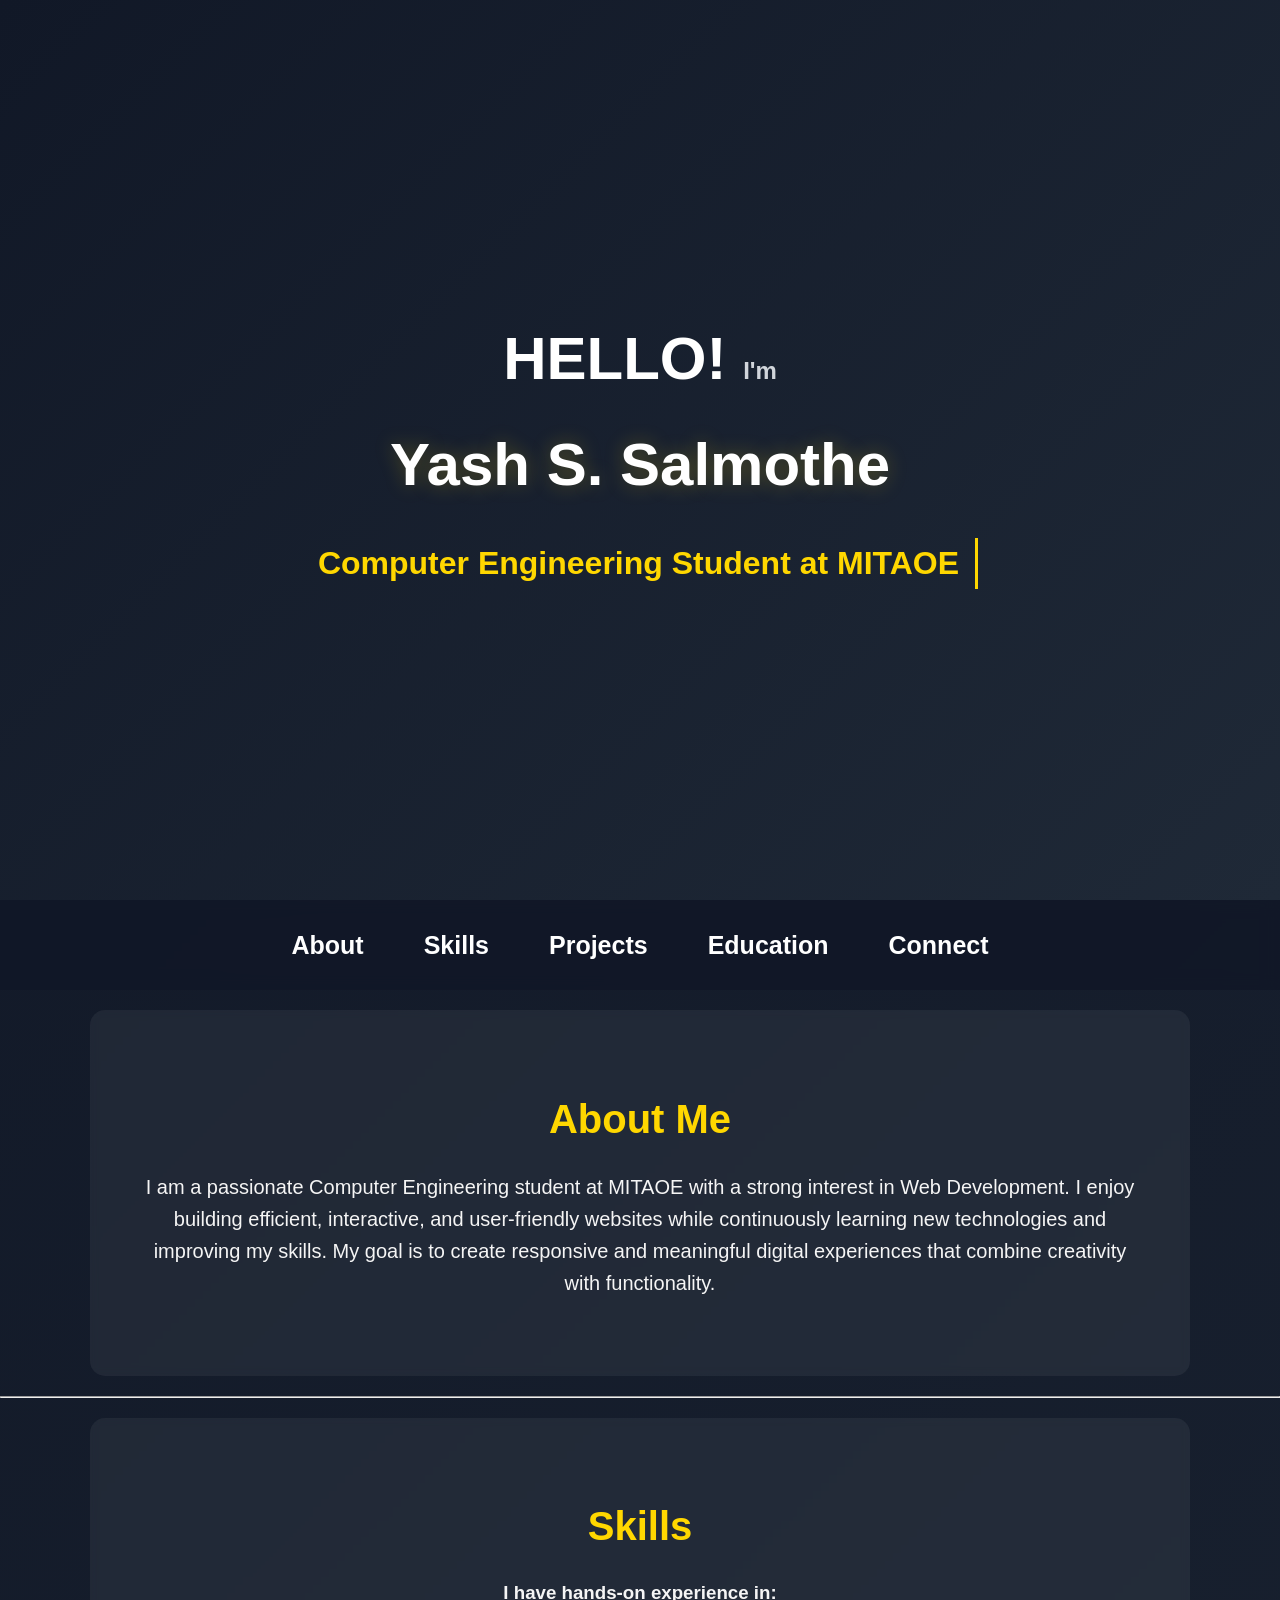
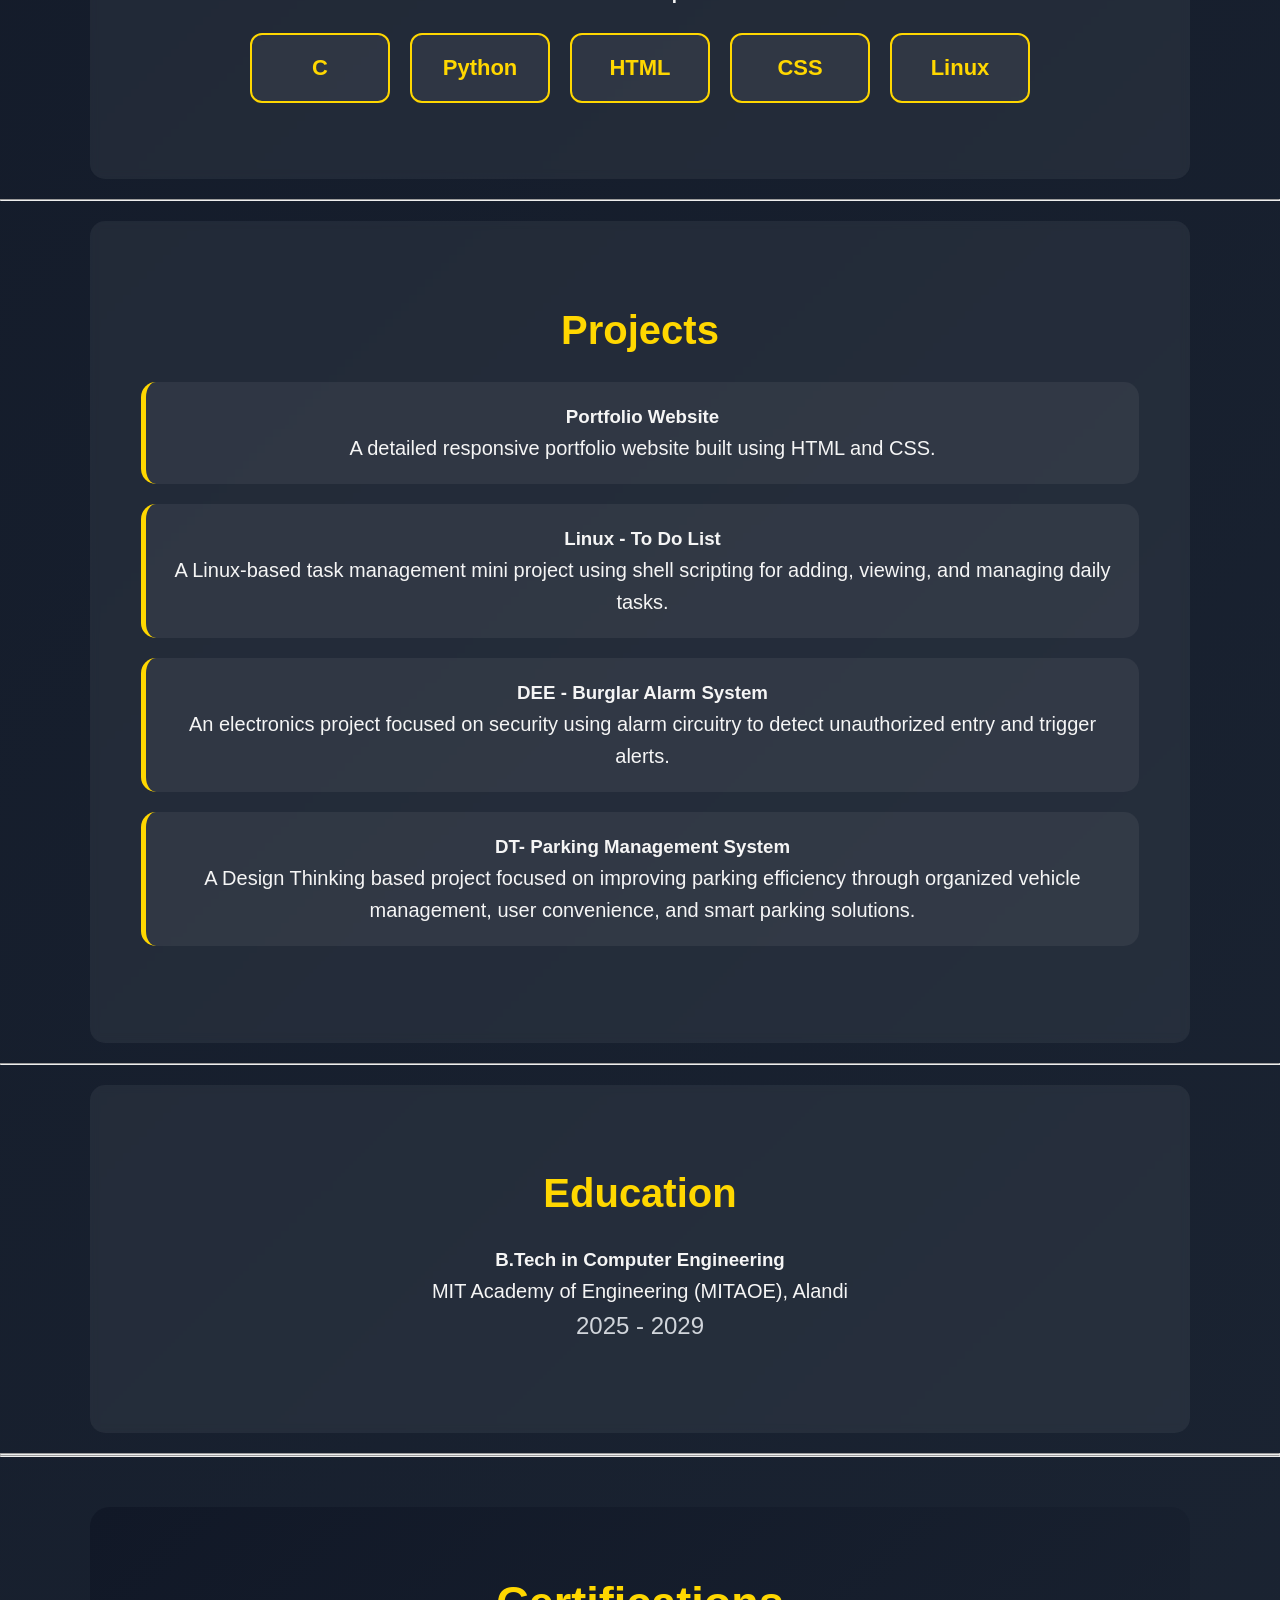
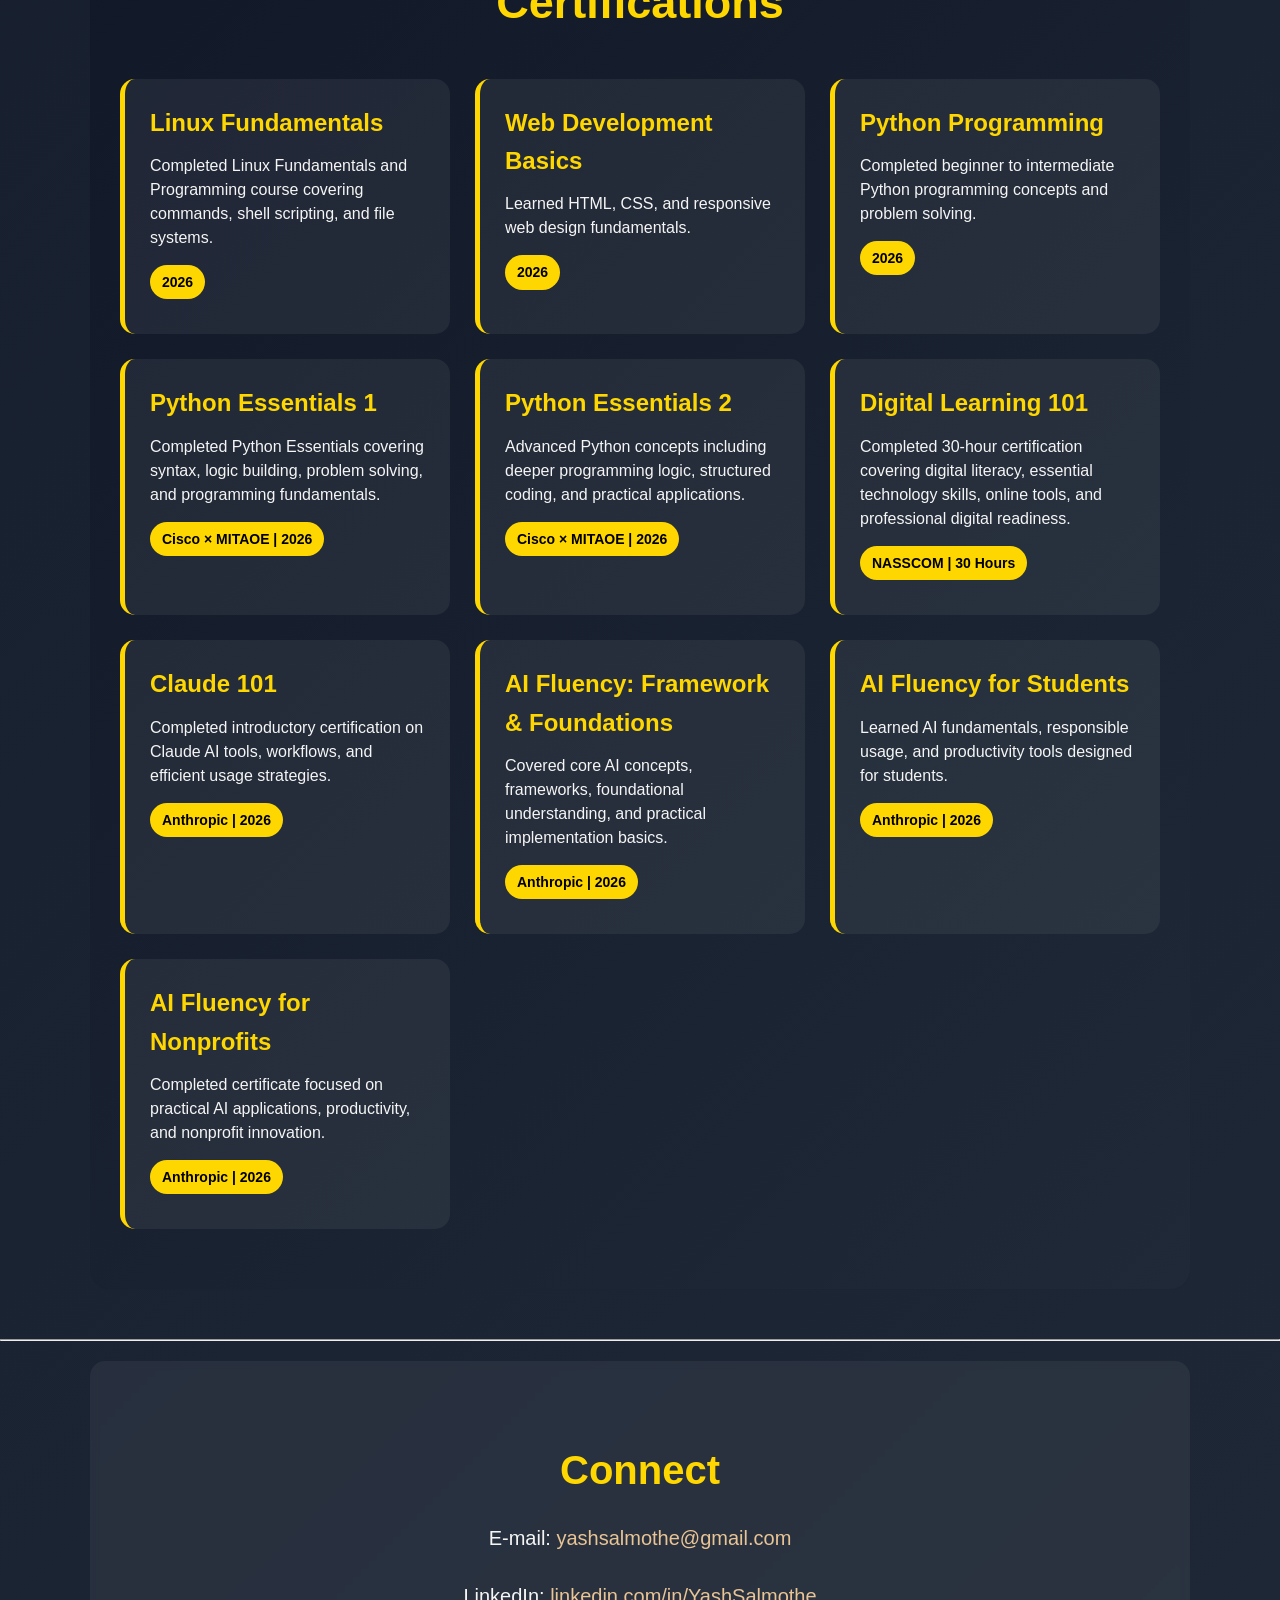
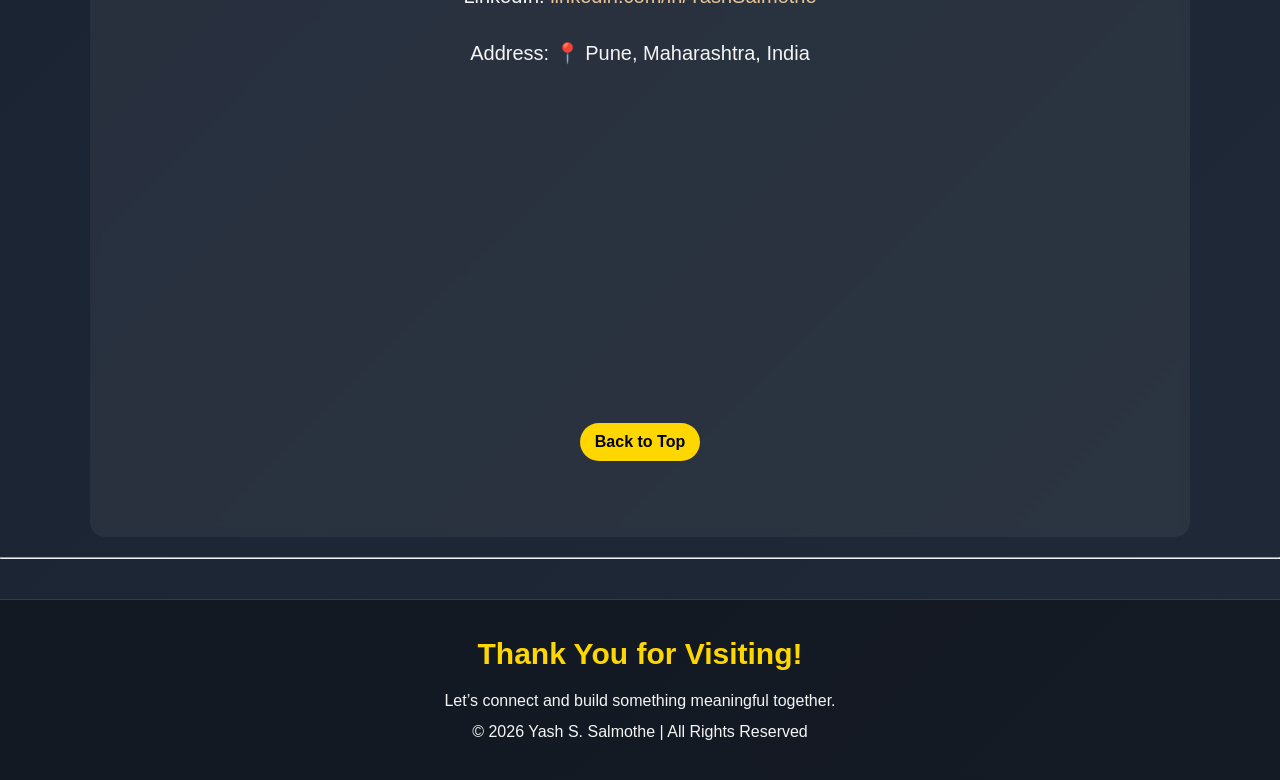
<file: index.html>
<!DOCTYPE html>
<html lang="en">

<head>
    <meta charset="UTF-8">
    <meta name="viewport" content="width=device-width, initial-scale=1.0">
    <title>YASHSS.com</title>
    <link rel="stylesheet" href="Y.css">
</head>

<body>

    <header>
        <h1>HELLO! <span class="im">I'm</span></h1>
        <h1 id="YashS">
            Yash S. Salmothe
        </h1>
        <style>
            h1:hover {
                color: gold;
            }
        </style>
        <h3>Computer Engineering Student at MITAOE</h3>


    </header>

    <nav>
        <a href="#about">About</a>
        <a href="#skills">Skills</a>
        <a href="#projects">Projects</a>
        <a href="#ed">Education</a>
        <a href="#contact">Connect</a>
    </nav>

    <section id="about">
        <h2>About Me</h2>
        <p>
            I am a passionate Computer Engineering student at MITAOE with a strong interest in Web Development.
            I enjoy building efficient, interactive, and user-friendly websites while continuously learning new
            technologies and improving my skills.
            My goal is to create responsive and meaningful digital experiences that combine creativity with
            functionality.
        </p>
    </section>
    <hr>
    <section id="skills">
        <h2>Skills</h2>
        <h3>I have hands-on experience in:</h3>

        <div class="skills-container">
            <div class="skill-card">C</div>
            <div class="skill-card">Python</div>
            <div class="skill-card">HTML</div>
            <div class="skill-card">CSS</div>
            <div class="skill-card">Linux</div>
        </div>

    </section>
    <hr>
    <section id="projects">
        <h2>Projects</h2>
        <div>
            <h3>Portfolio Website</h3>
            <p>A detailed responsive portfolio website built using HTML and CSS.</p>
        </div>

        <div>
            <h3>Linux - To Do List</h3>
            <p>A Linux-based task management mini project using shell scripting for adding, viewing, and managing daily
                tasks.</p>
        </div>

        <div>
            <h3>DEE - Burglar Alarm System</h3>
            <p>An electronics project focused on security using alarm circuitry to detect unauthorized entry and trigger
                alerts.</p>
        </div>
        <div>
            <h3>DT- Parking Management System</h3>
            <p>A Design Thinking based project focused on improving parking efficiency through organized vehicle
                management, user convenience, and smart parking solutions.</p>
        </div>

    </section>
    <hr>
    <section id="ed">
        <h2>Education</h2>

        <div class="edu-card">
            <h3>B.Tech in Computer Engineering</h3>
            <p>MIT Academy of Engineering (MITAOE), Alandi</p>
            <span>2025 - 2029</span>
        </div>
    </section>
    <hr>
    <!-- CERTIFICATIONS that i have completed -->
    <hr>

    <section id="certifications" class="cert-section">
        <h2>Certifications</h2>

        <div class="cert-container">
            <!-- REPLACE ONLY THE CONTENT INSIDE cert-container WITH THIS -->

            <div class="cert-container">

                <!-- ROW 1 : Original 3 -->
                <div class="cert-card">
                    <h3>Linux Fundamentals</h3>
                    <p>Completed Linux Fundamentals and Programming course covering commands, shell scripting, and file
                        systems.</p>
                    <span>2026</span>
                </div>

                <div class="cert-card">
                    <h3>Web Development Basics</h3>
                    <p>Learned HTML, CSS, and responsive web design fundamentals.</p>
                    <span>2026</span>
                </div>

                <div class="cert-card">
                    <h3>Python Programming</h3>
                    <p>Completed beginner to intermediate Python programming concepts and problem solving.</p>
                    <span>2026</span>
                </div>

                <!-- ROW 2 : Cisco Python (2 cards) -->
                <div class="cert-card">
                    <h3>Python Essentials 1</h3>
                    <p>Completed Python Essentials covering syntax, logic building, problem solving, and programming
                        fundamentals.</p>
                    <span>Cisco × MITAOE | 2026</span>
                </div>

                <div class="cert-card">
                    <h3>Python Essentials 2</h3>
                    <p>Advanced Python concepts including deeper programming logic, structured coding, and practical
                        applications.</p>
                    <span>Cisco × MITAOE | 2026</span>
                </div>

                <!-- ROW 3 : NASSCOM -->
                <div class="cert-card">
                    <h3>Digital Learning 101</h3>
                    <p>Completed 30-hour certification covering digital literacy, essential technology skills, online
                        tools, and professional digital readiness.</p>
                    <span>NASSCOM | 30 Hours</span>
                </div>

                <!--  Anthropic  -->

                <div class="cert-card">
                    <h3>Claude 101</h3>
                    <p>Completed introductory certification on Claude AI tools, workflows, and efficient usage
                        strategies.</p>
                    <span>Anthropic | 2026</span>
                </div>

                <div class="cert-card">
                    <h3>AI Fluency: Framework & Foundations</h3>
                    <p>Covered core AI concepts, frameworks, foundational understanding, and practical implementation
                        basics.</p>
                    <span>Anthropic | 2026</span>
                </div>

                <div class="cert-card">
                    <h3>AI Fluency for Students</h3>
                    <p>Learned AI fundamentals, responsible usage, and productivity tools designed for students.</p>
                    <span>Anthropic | 2026</span>
                </div>

                <div class="cert-card">
                    <h3>AI Fluency for Nonprofits</h3>
                    <p>Completed certificate focused on practical AI applications, productivity, and nonprofit
                        innovation.</p>
                    <span>Anthropic | 2026</span>
                </div>

            </div>
        </div>
    </section>
    <hr>
    <section id="contact">
        <h2>Connect</h2>
        <p>E-mail: <a href="mailto:yashsalmothe@gmail.com" target="_blank">yashsalmothe@gmail.com</a></p>
        <br>
        <p>LinkedIn: <a href="https://in.linkedin.com/in/yash-salmothe-974140374"
                target="_blank">linkedin.com/in/YashSalmothe</a></p>
        <br>
        <p>Address: 📍 Pune, Maharashtra, India</p>
        <br>
        <iframe src="https://www.google.com/maps?q=Pune,Maharashtra&output=embed" width="100%" height="300"
            style="border:0; border-radius:10px;" allowfullscreen="" loading="lazy">
        </iframe>
        <br>
        <a href="#"><button>Back to Top</button></a>
    </section>
    <hr>

</body>

<footer>
    <h3>Thank You for Visiting!</h3>
    <p>Let’s connect and build something meaningful together.</p>
    <p>© 2026 Yash S. Salmothe | All Rights Reserved</p>
</footer>

</html>
</file>
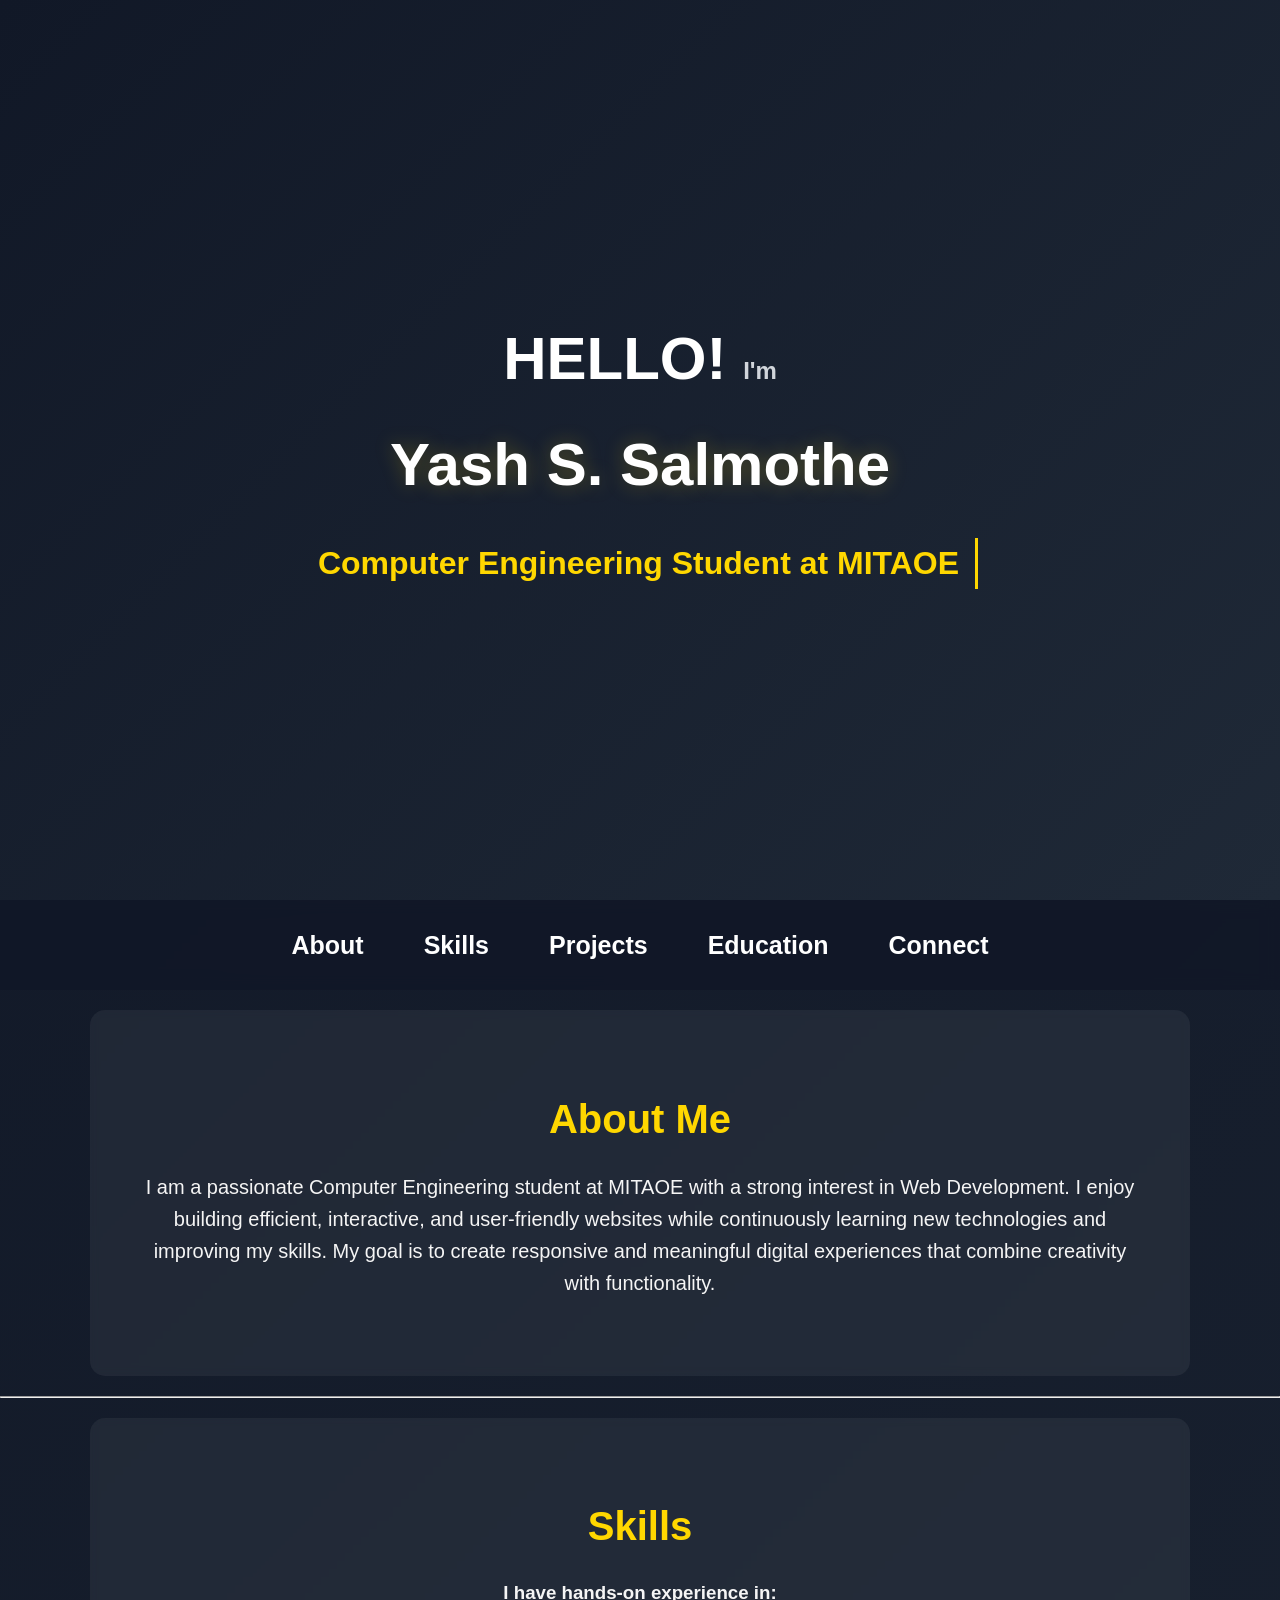
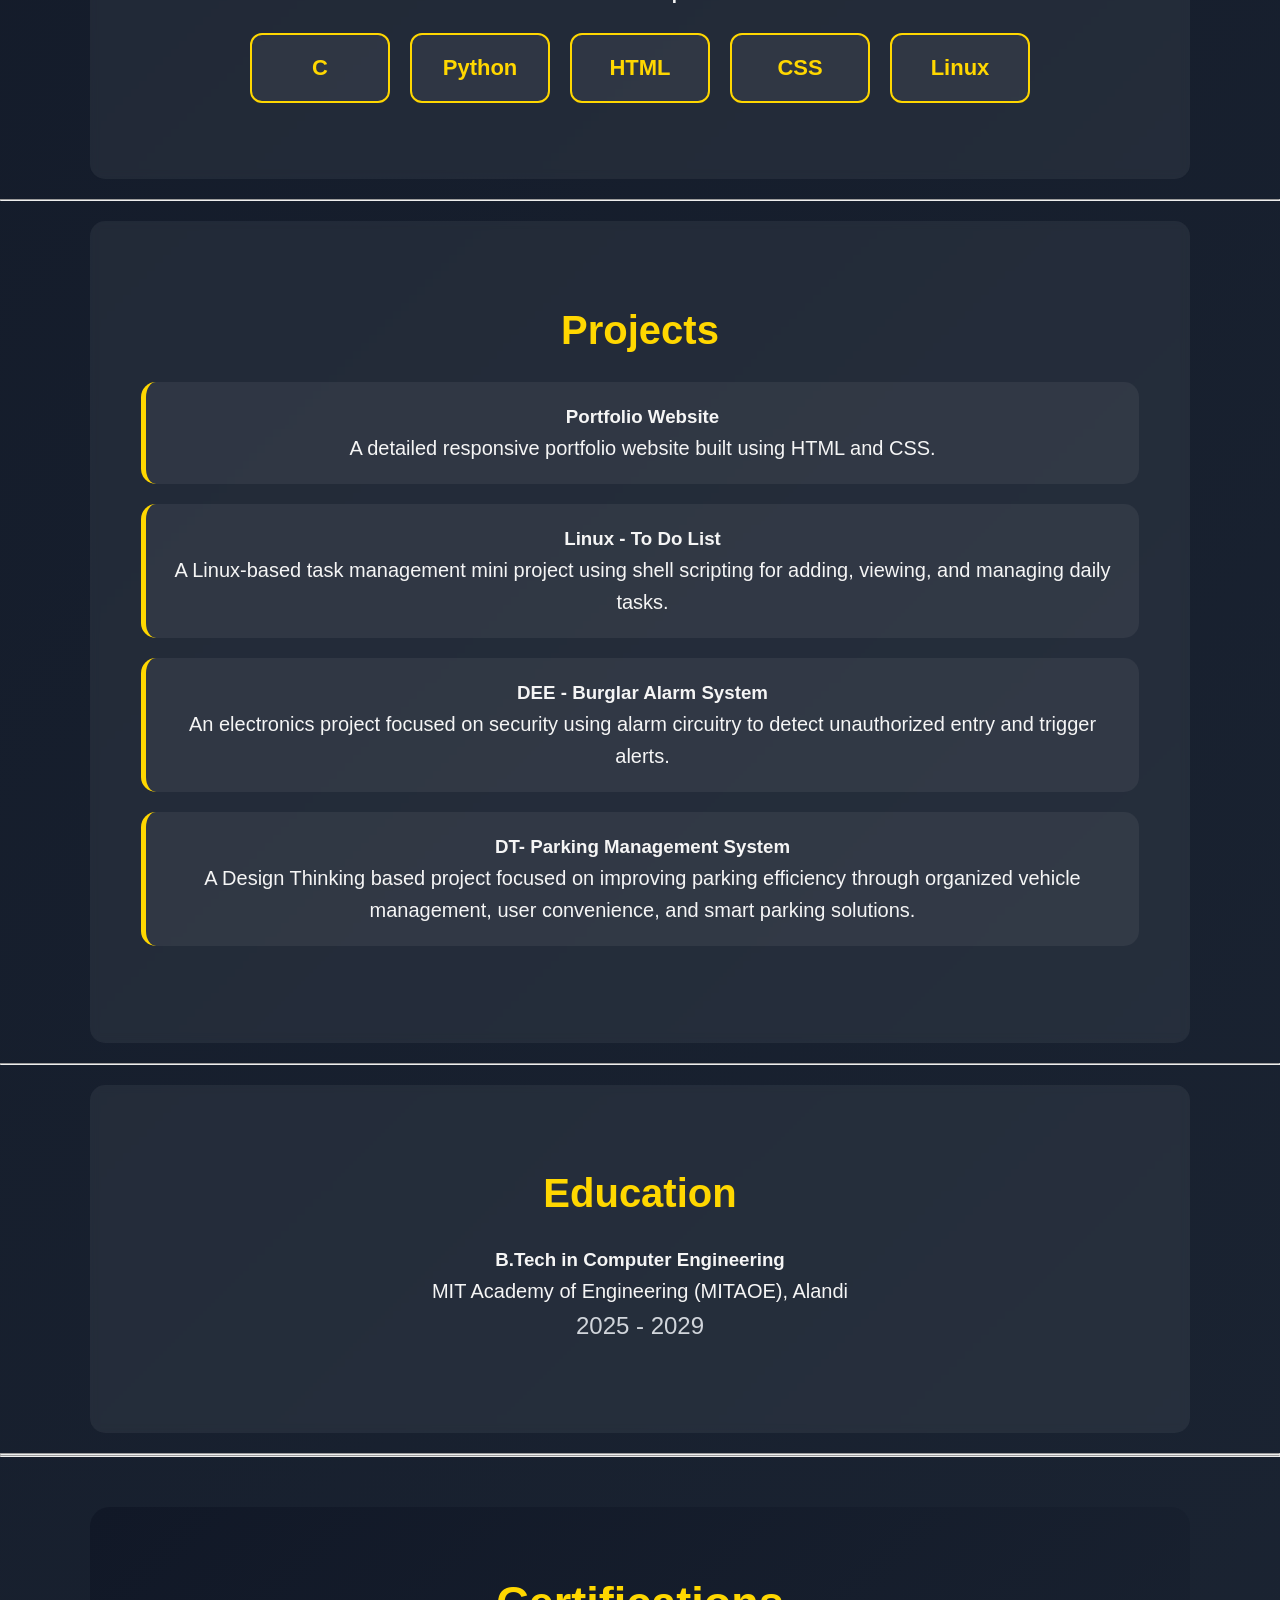
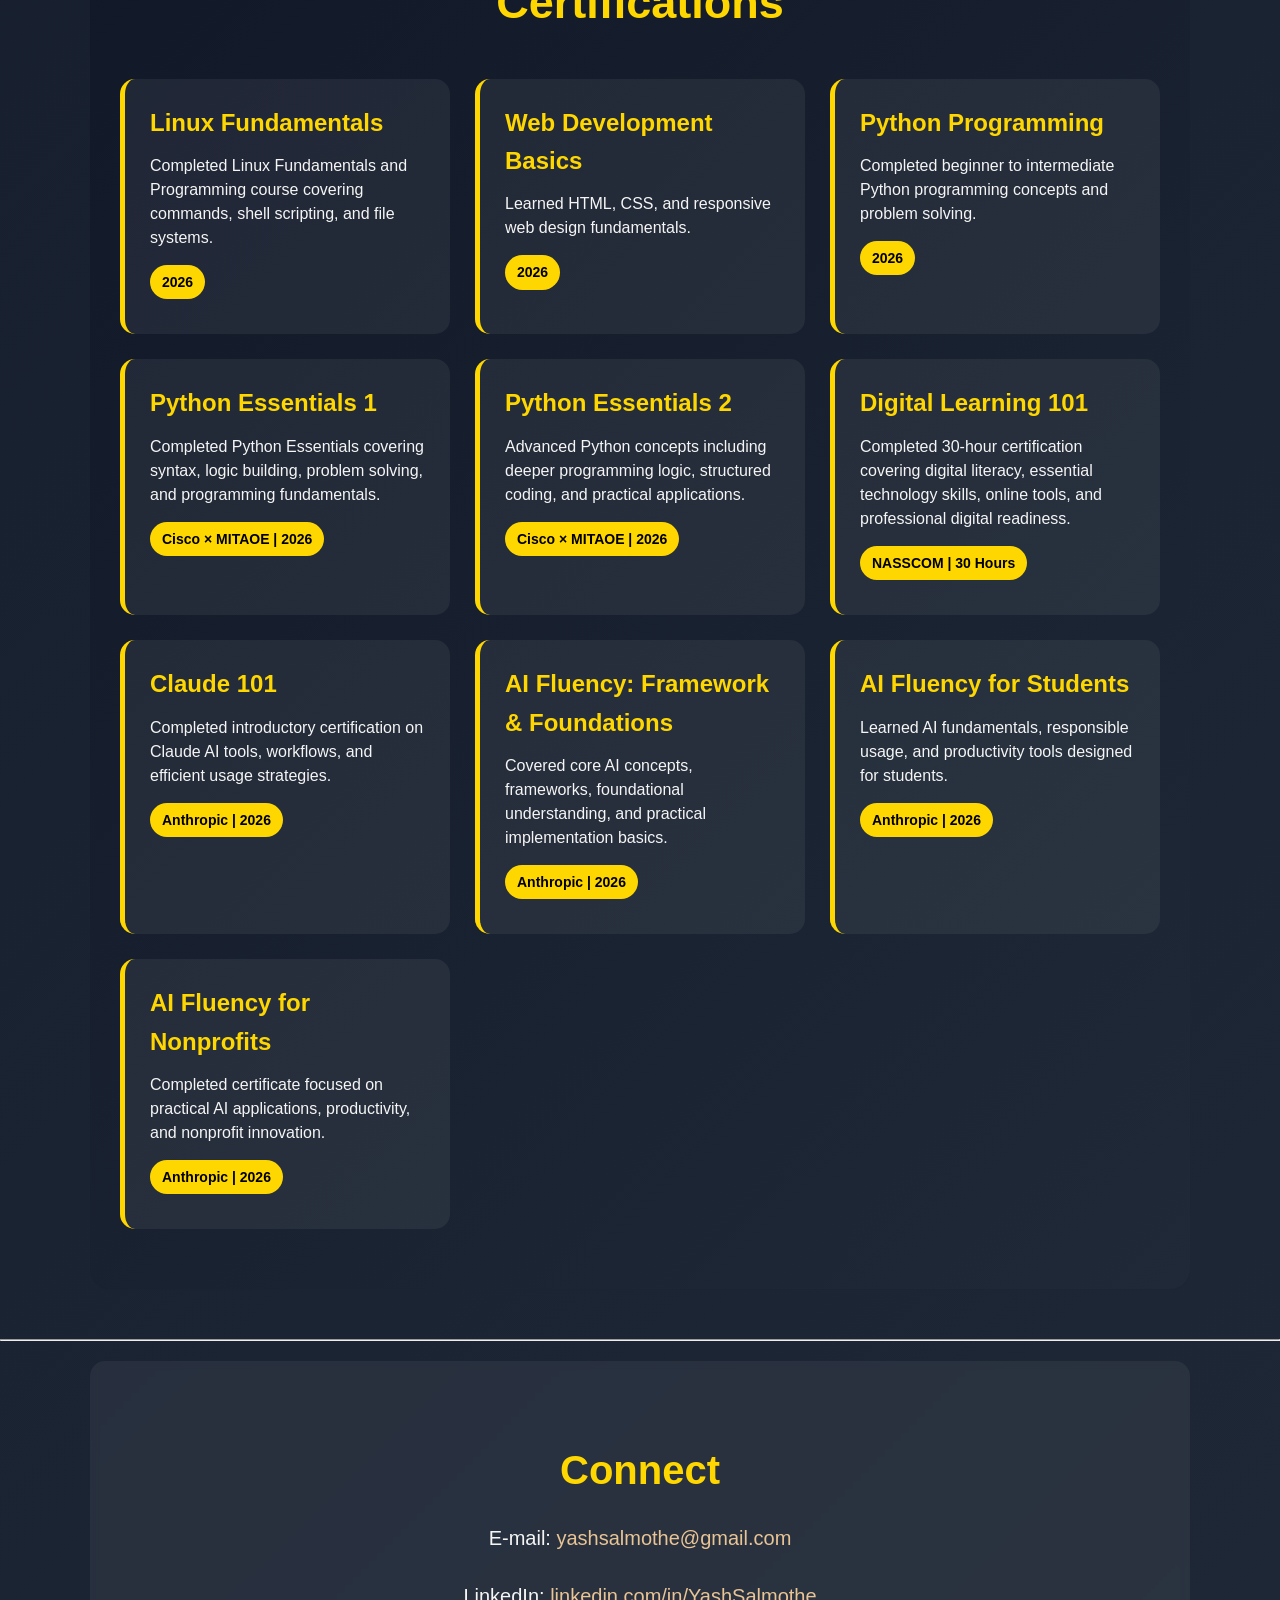
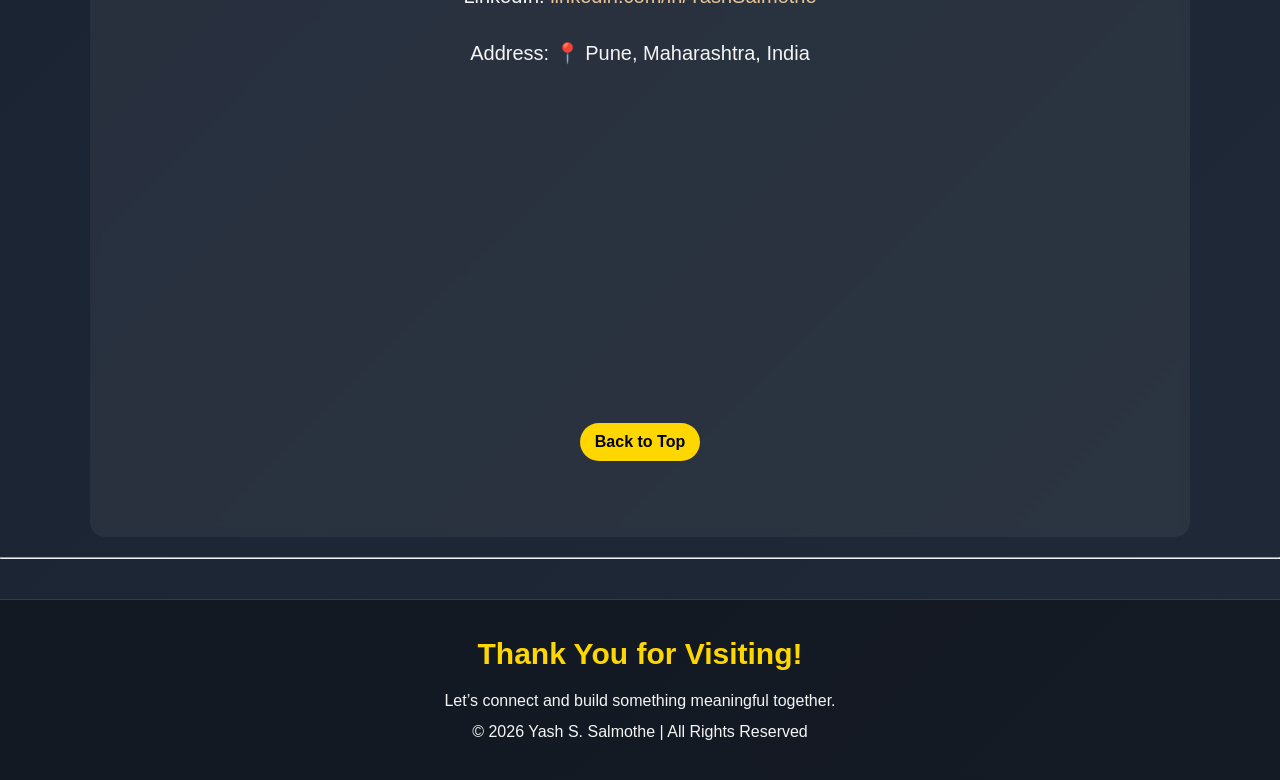
<file: Y.html>
<!DOCTYPE html>
<html lang="en">

<head>
    <meta charset="UTF-8">
    <meta name="viewport" content="width=device-width, initial-scale=1.0">
    <title>YASHSS.com</title>
    <link rel="stylesheet" href="Y.css">
</head>

<body>

    <header>
        <h1>HELLO! <span class="im">I'm</span></h1>
        <h1 id="YashS">
            Yash S. Salmothe
        </h1>
        <style>
            h1:hover {
                color: gold;
            }
        </style>
        <h3>Computer Engineering Student at MITAOE</h3>


    </header>

    <nav>
        <a href="#about">About</a>
        <a href="#skills">Skills</a>
        <a href="#projects">Projects</a>
        <a href="#ed">Education</a>
        <a href="#contact">Connect</a>
    </nav>

    <section id="about">
        <h2>About Me</h2>
        <p>
            I am a passionate Computer Engineering student at MITAOE with a strong interest in Web Development.
            I enjoy building efficient, interactive, and user-friendly websites while continuously learning new
            technologies and improving my skills.
            My goal is to create responsive and meaningful digital experiences that combine creativity with
            functionality.
        </p>
    </section>
    <hr>
    <section id="skills">
        <h2>Skills</h2>
        <h3>I have hands-on experience in:</h3>

        <div class="skills-container">
            <div class="skill-card">C</div>
            <div class="skill-card">Python</div>
            <div class="skill-card">HTML</div>
            <div class="skill-card">CSS</div>
            <div class="skill-card">Linux</div>
        </div>

    </section>
    <hr>
    <section id="projects">
        <h2>Projects</h2>
        <div>
            <h3>Portfolio Website</h3>
            <p>A detailed responsive portfolio website built using HTML and CSS.</p>
        </div>

        <div>
            <h3>Linux - To Do List</h3>
            <p>A Linux-based task management mini project using shell scripting for adding, viewing, and managing daily
                tasks.</p>
        </div>

        <div>
            <h3>DEE - Burglar Alarm System</h3>
            <p>An electronics project focused on security using alarm circuitry to detect unauthorized entry and trigger
                alerts.</p>
        </div>
        <div>
            <h3>DT- Parking Management System</h3>
            <p>A Design Thinking based project focused on improving parking efficiency through organized vehicle
                management, user convenience, and smart parking solutions.</p>
        </div>

    </section>
    <hr>
    <section id="ed">
        <h2>Education</h2>

        <div class="edu-card">
            <h3>B.Tech in Computer Engineering</h3>
            <p>MIT Academy of Engineering (MITAOE), Alandi</p>
            <span>2025 - 2029</span>
        </div>
    </section>
    <hr>
    <!-- CERTIFICATIONS that i have completed -->
    <hr>

    <section id="certifications" class="cert-section">
        <h2>Certifications</h2>

        <div class="cert-container">
            <!-- REPLACE ONLY THE CONTENT INSIDE cert-container WITH THIS -->

            <div class="cert-container">

                <!-- ROW 1 : Original 3 -->
                <div class="cert-card">
                    <h3>Linux Fundamentals</h3>
                    <p>Completed Linux Fundamentals and Programming course covering commands, shell scripting, and file
                        systems.</p>
                    <span>2026</span>
                </div>

                <div class="cert-card">
                    <h3>Web Development Basics</h3>
                    <p>Learned HTML, CSS, and responsive web design fundamentals.</p>
                    <span>2026</span>
                </div>

                <div class="cert-card">
                    <h3>Python Programming</h3>
                    <p>Completed beginner to intermediate Python programming concepts and problem solving.</p>
                    <span>2026</span>
                </div>

                <!-- ROW 2 : Cisco Python (2 cards) -->
                <div class="cert-card">
                    <h3>Python Essentials 1</h3>
                    <p>Completed Python Essentials covering syntax, logic building, problem solving, and programming
                        fundamentals.</p>
                    <span>Cisco × MITAOE | 2026</span>
                </div>

                <div class="cert-card">
                    <h3>Python Essentials 2</h3>
                    <p>Advanced Python concepts including deeper programming logic, structured coding, and practical
                        applications.</p>
                    <span>Cisco × MITAOE | 2026</span>
                </div>

                <!-- ROW 3 : NASSCOM -->
                <div class="cert-card">
                    <h3>Digital Learning 101</h3>
                    <p>Completed 30-hour certification covering digital literacy, essential technology skills, online
                        tools, and professional digital readiness.</p>
                    <span>NASSCOM | 30 Hours</span>
                </div>

                <!--  Anthropic  -->

                <div class="cert-card">
                    <h3>Claude 101</h3>
                    <p>Completed introductory certification on Claude AI tools, workflows, and efficient usage
                        strategies.</p>
                    <span>Anthropic | 2026</span>
                </div>

                <div class="cert-card">
                    <h3>AI Fluency: Framework & Foundations</h3>
                    <p>Covered core AI concepts, frameworks, foundational understanding, and practical implementation
                        basics.</p>
                    <span>Anthropic | 2026</span>
                </div>

                <div class="cert-card">
                    <h3>AI Fluency for Students</h3>
                    <p>Learned AI fundamentals, responsible usage, and productivity tools designed for students.</p>
                    <span>Anthropic | 2026</span>
                </div>

                <div class="cert-card">
                    <h3>AI Fluency for Nonprofits</h3>
                    <p>Completed certificate focused on practical AI applications, productivity, and nonprofit
                        innovation.</p>
                    <span>Anthropic | 2026</span>
                </div>

            </div>
        </div>
    </section>
    <hr>
    <section id="contact">
        <h2>Connect</h2>
        <p>E-mail: <a href="mailto:yashsalmothe@gmail.com" target="_blank">yashsalmothe@gmail.com</a></p>
        <br>
        <p>LinkedIn: <a href="https://in.linkedin.com/in/yash-salmothe-974140374"
                target="_blank">linkedin.com/in/YashSalmothe</a></p>
        <br>
        <p>Address: 📍 Pune, Maharashtra, India</p>
        <br>
        <iframe src="https://www.google.com/maps?q=Pune,Maharashtra&output=embed" width="100%" height="300"
            style="border:0; border-radius:10px;" allowfullscreen="" loading="lazy">
        </iframe>
        <br>
        <a href="#"><button>Back to Top</button></a>
    </section>
    <hr>

</body>

<footer>
    <h3>Thank You for Visiting!</h3>
    <p>Let’s connect and build something meaningful together.</p>
    <p>© 2026 Yash S. Salmothe | All Rights Reserved</p>
</footer>

</html>
</file>
<file: Y.css>
* {
    margin: 0;
    padding: 0;
    box-sizing: border-box;
    scroll-behavior: smooth;
}

body {
    font-family: 'Segoe UI', sans-serif;
    background: linear-gradient(135deg, #111827, #1f2937); /* certification style */
    color: #f5f5f5;
    text-align: center;
    line-height: 1.6;
}

/* HEADER */
header {
    padding: 8vw 5vw;
    min-height: 100vh; /* full screen home section */
    display: flex;
    flex-direction: column;
    justify-content: center;
    align-items: center;
    background: linear-gradient(135deg, #111827, #1f2937);
    text-align: center;
}

span {
    display: inline-block;
    font-size: clamp(18px, 2vw, 24px);
    color: #d1d5db;
    margin-bottom: 10px;
}

header h1 {
    font-size: clamp(35px, 6vw, 60px);
    margin-bottom: 10px;
    color: white;
}

#YashS {
    text-shadow: 0 0 20px rgba(255, 215, 0, 0.25);
    animation: glowPulse 2.5s ease-in-out infinite alternate,
               slideUp 1.2s ease-out;
}


header h1:hover {
    color: gold;
}

header h3 {
    color: gold;
    font-size: clamp(22px, 3vw, 32px);
    width: fit-content;
    margin: 15px auto 0;
    overflow: hidden;
    white-space: nowrap;
    border-right: 3px solid gold;
    animation: typing 4s steps(38, end) forwards,
               blinkCursor 0.8s step-end infinite;
}
@keyframes typing {
    from {
        width: 0;
    }
    to {
        width: 38ch;
    }
}

@keyframes blinkCursor {
    50% {
        border-color: transparent;
    }
}

/* NAVIGATION */
nav {
    background: rgba(17, 24, 39, 0.9);
    padding: 15px;
    display: flex;
    flex-wrap: wrap;
    justify-content: center;
    backdrop-filter: blur(8px);
}

nav a {
    color: white;
    margin: 10px 30px;
    text-decoration: none;
    font-size: clamp(18px, 2vw, 25px);
    font-weight: bold;
    transition: 0.3s ease;
}

nav a:hover {
    color: gold;
}

/* SECTIONS */
section {
    padding: 6vw 4vw;
    width: 90%;
    max-width: 1100px;
    margin: 20px auto;
    background: rgba(255, 255, 255, 0.06); /* same as cert cards */
    border-radius: 15px;
    backdrop-filter: blur(4px);
}

/* HEADINGS */
h2 {
    margin-bottom: 20px;
    color: gold;
    font-size: clamp(28px, 4vw, 40px);
}

/* SKILLS SECTION IMPROVEMENT */

.skills-container {
    display: flex;
    flex-wrap: wrap;
    justify-content: center;
    gap: 20px;
    margin-top: 25px;
}

.skill-card {
    background: rgba(255, 255, 255, 0.06);
    color: gold;
    padding: 15px 30px;
    border: 2px solid gold;
    border-radius: 12px;
    font-size: clamp(18px, 2vw, 22px);
    font-weight: bold;
    transition: 0.3s ease;
    min-width: 140px;
}

.skill-card:hover {
    background: gold;
    color: black;
    transform: translateY(-5px) scale(1.05);
    box-shadow: 0 0 15px rgba(255, 215, 0, 0.3);
}

/* PARAGRAPH */
p {
    font-size: clamp(18px, 2.5vw, 20px);
    color: #f5f5f5;
}

/* PROJECT SECTION */
#projects div {
    background: rgba(255, 255, 255, 0.06);
    padding: 20px;
    margin: 20px 0;
    border-radius: 15px;
    border-left: 5px solid gold;
    transition: 0.3s ease;
}

#projects div:hover {
    transform: translateY(-8px);
    box-shadow: 0 0 20px rgba(255, 215, 0, 0.3);
}

/* CONTACT LINKS */
.contact,
#contact a {
    color: rgb(233, 196, 149);
    text-decoration: none;
}

.contact:hover,
#contact a:hover {
    color: gold;
}

/* BUTTON */
button {
    background-color: gold;
    border: none;
    padding: 10px 15px;
    cursor: pointer;
    font-size: 16px;
    margin-top: 20px;
    border-radius: 25px;
    font-weight: bold;
    transition: 0.3s ease;
}

button:hover {
    transform: scale(1.05);
    box-shadow: 0 0 15px rgba(255, 215, 0, 0.3);
}

/* MAP / IFRAME */
iframe {
    width: 100%;
    max-width: 100%;
    height: 300px;
    border: 0;
    border-radius: 10px;
}

/* CERTIFICATIONS */
.cert-section {
    width: 90%;
    max-width: 1100px;
    margin: 50px auto;
    padding: 60px 30px;
    background: linear-gradient(135deg, #111827, #1f2937);
    border-radius: 20px;
}

.cert-section h2 {
    color: gold;
    font-size: clamp(30px, 4vw, 45px);
    margin-bottom: 40px;
}

/* Grid Layout */
.cert-container {
    display: grid;
    grid-template-columns: repeat(auto-fit, minmax(250px, 1fr));
    gap: 25px;
}

/* Individual Cards */
.cert-card {
    background: rgba(255, 255, 255, 0.06);
    padding: 25px;
    border-left: 5px solid gold;
    border-radius: 15px;
    text-align: left;
    transition: 0.3s ease;
    position: relative;
}

.cert-card:hover {
    transform: translateY(-8px);
    box-shadow: 0 0 20px rgba(255, 215, 0, 0.3);
}

.cert-card h3 {
    color: gold;
    font-size: 24px;
    margin-bottom: 12px;
}

.cert-card p {
    font-size: 16px;
    color: #f5f5f5;
    line-height: 1.5;
}

.cert-card span {
    display: inline-block;
    margin-top: 15px;
    padding: 6px 12px;
    background: gold;
    color: black;
    border-radius: 20px;
    font-weight: bold;
    font-size: 14px;
}

/* RESPONSIVE DESIGN */
@media (max-width: 768px) {
    header {
        padding: 12vw 5vw;
    }

    nav a {
        display: inline-block;
        margin: 8px;
    }

    section {
        width: 95%;
        padding: 8vw 5vw;
    }

    button {
        width: auto;
        font-size: 14px;
    }
}

/* Name Glow Animation */
@keyframes glowPulse {
    from {
        text-shadow: 0 0 10px rgba(255, 215, 0, 0.2),
                     0 0 20px rgba(255, 215, 0, 0.2);
    }

    to {
        text-shadow: 0 0 20px rgba(255, 215, 0, 0.5),
                     0 0 40px rgba(255, 215, 0, 0.4);
    }
}

/* Slide Up Entry Animation */
@keyframes slideUp {
    from {
        opacity: 0;
        transform: translateY(40px);
    }

    to {
        opacity: 1;
        transform: translateY(0);
    }
}

footer {
    margin-top: 40px;
    padding: 30px 20px;
    background: rgba(0, 0, 0, 0.35);
    color: #f5f5f5;
    text-align: center;
    border-top: 1px solid rgba(255, 215, 0, 0.2);
}

footer h3 {
    color: gold;
    margin-bottom: 10px;
    font-size: clamp(22px, 3vw, 30px);
}

footer p {
    font-size: 16px;
    margin: 5px 0;
}
</file>
